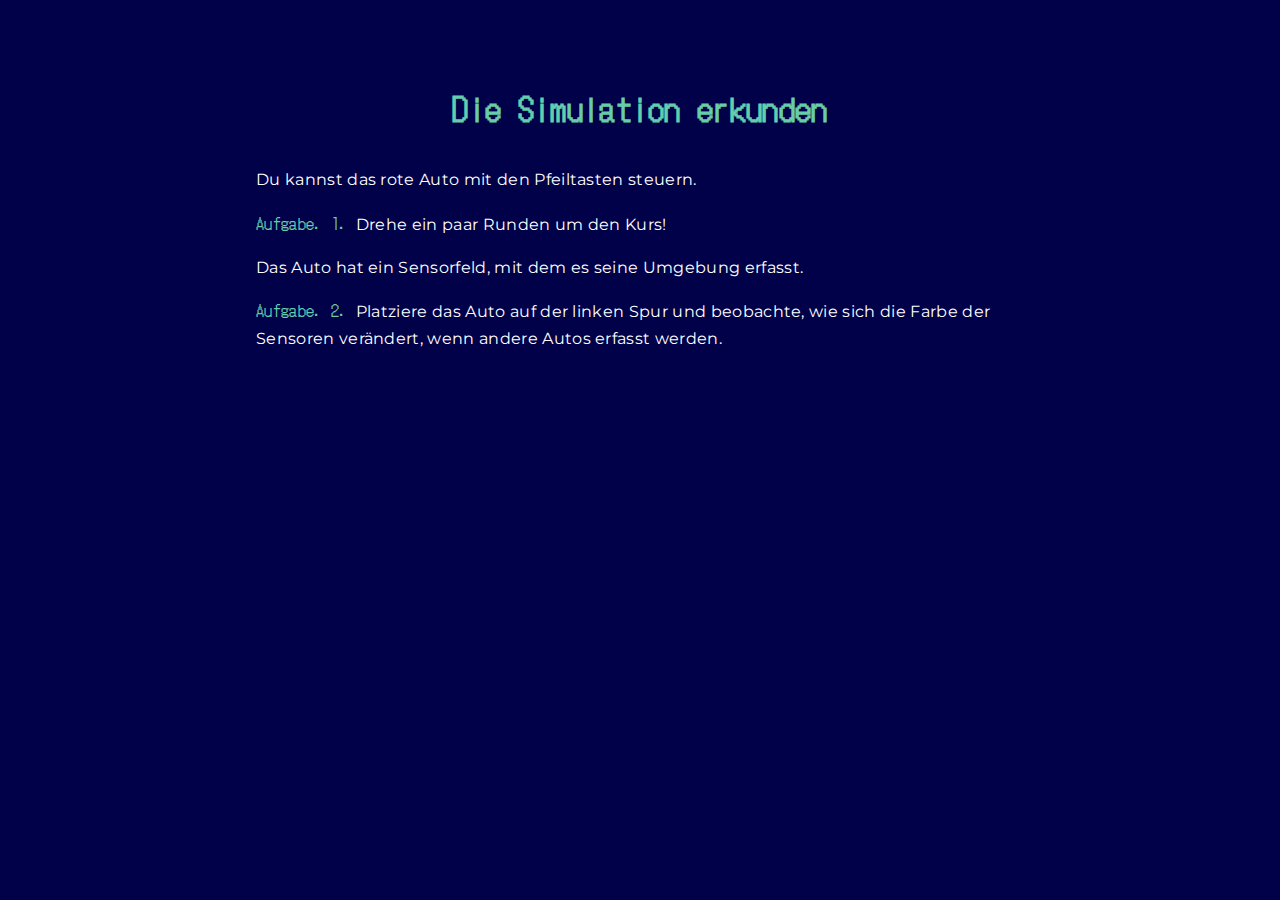
<file: explore.html>
<!DOCTYPE html>
<html lang="de">
    <head>
        <meta charset="utf-8">
        <title>Bloblocar</title>
        <link rel="preconnect" href="https://fonts.gstatic.com"> 
        <link href="https://fonts.googleapis.com/css2?family=DotGothic16&family=Montserrat:wght@300&display=swap" rel="stylesheet">
        <link rel="stylesheet" href="css/styles.css" />
    </head>
    <body>
        <main>
            <article>
                <h1>Die Simulation erkunden</h1>
                <p>Du kannst das rote Auto mit den Pfeiltasten steuern.</p>
                <p><span class="task">Aufgabe. </span>Drehe ein paar Runden um den Kurs!</p>
                <p>Das Auto hat ein Sensorfeld, mit dem es seine Umgebung erfasst.</p>
                <p><span class="task">Aufgabe. </span>Platziere das Auto auf der linken Spur und beobachte, wie sich die Farbe der Sensoren verändert, wenn andere Autos erfasst werden.</p>
            </article>
        </main>
    </body>
</html>
</file>
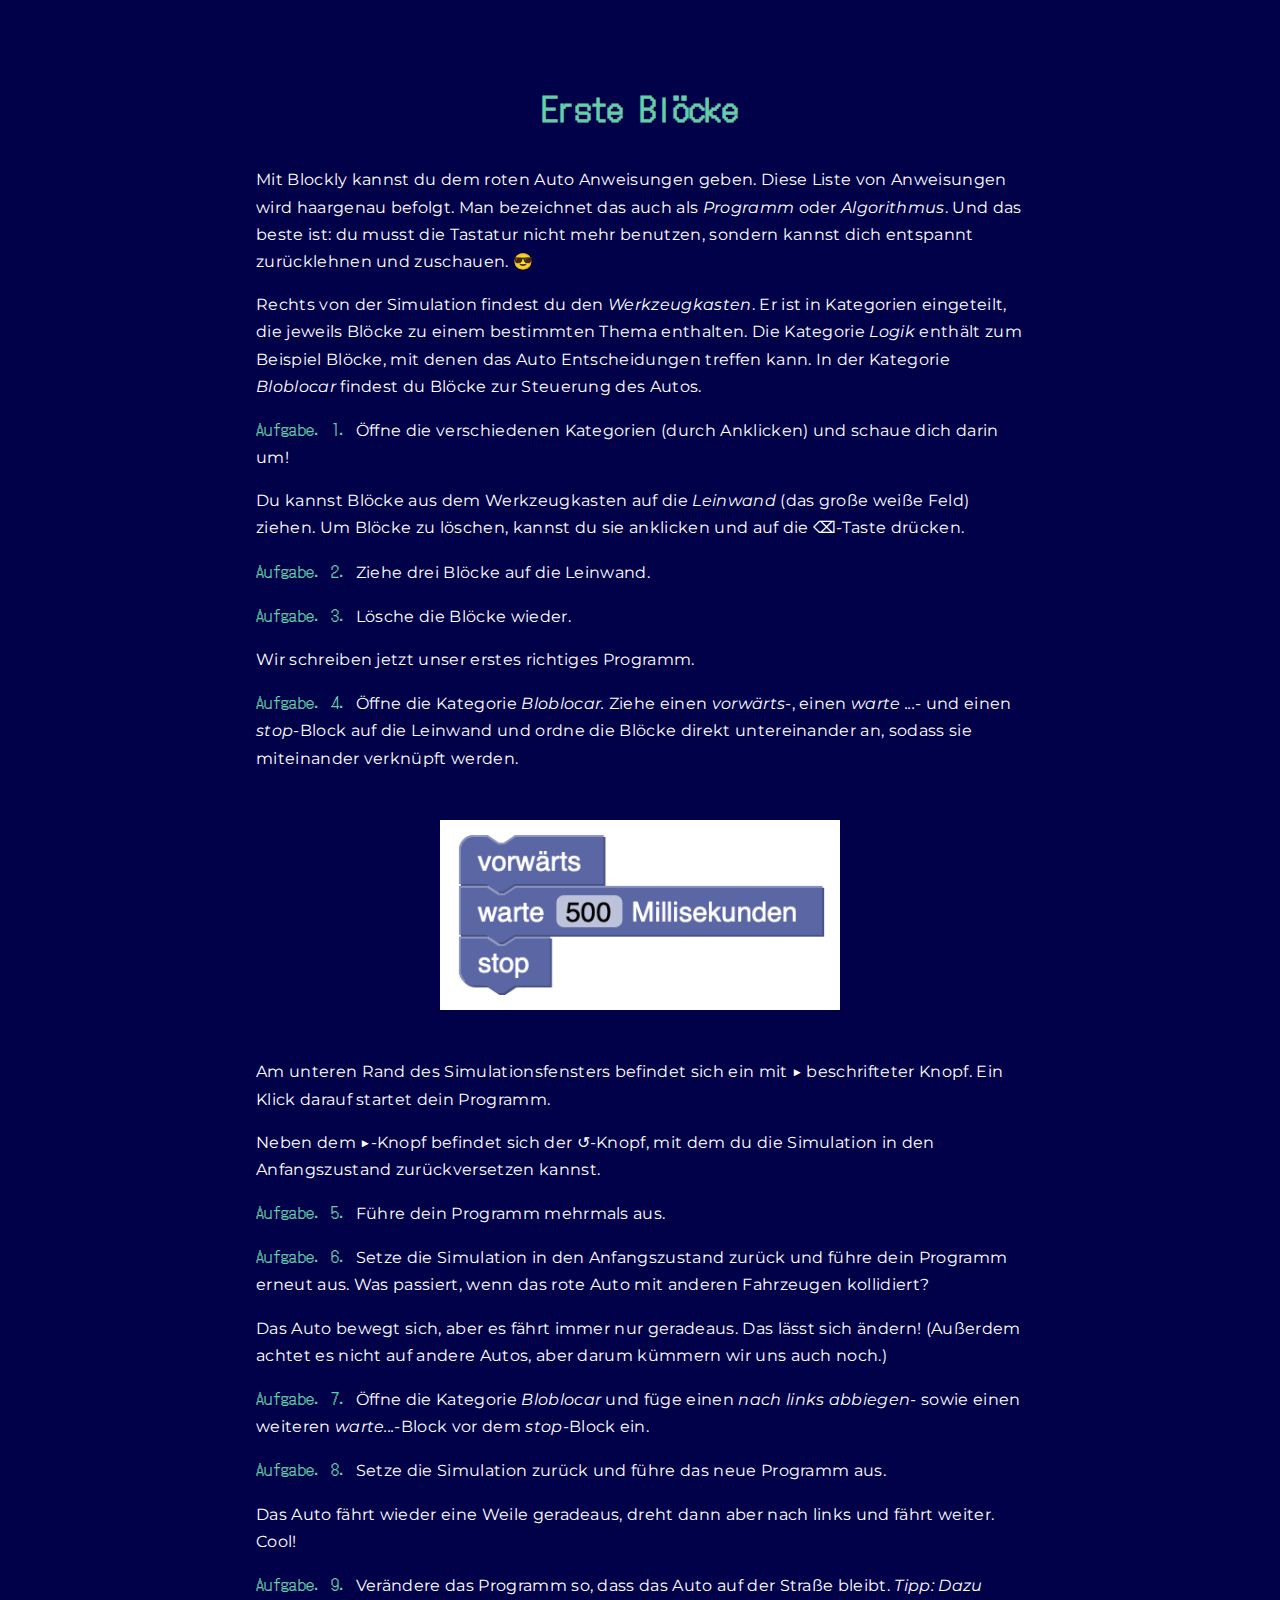
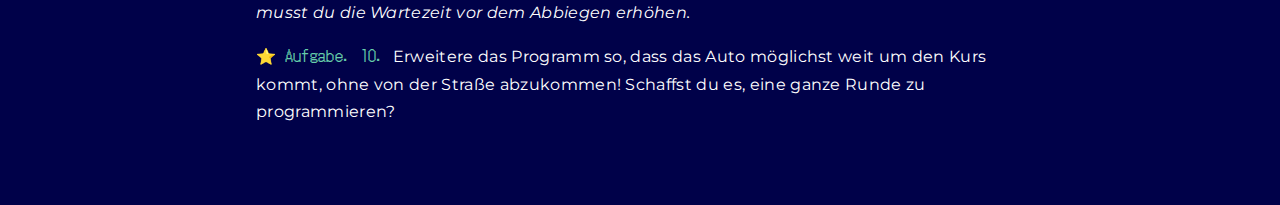
<file: open-loop.html>
<!DOCTYPE html>
<html lang="de">
    <head>
        <meta charset="utf-8">
        <title>Bloblocar</title>
        <link rel="preconnect" href="https://fonts.gstatic.com"> 
        <link href="https://fonts.googleapis.com/css2?family=DotGothic16&family=Montserrat:wght@300&display=swap" rel="stylesheet">
        <link rel="stylesheet" href="css/styles.css" />
    </head>
    <body>
        <main>
            <article>
                <h1>Erste Blöcke</h1>
                <p>Mit Blockly kannst du dem roten Auto Anweisungen geben. Diese Liste von Anweisungen wird haargenau befolgt. Man bezeichnet das auch als <em>Programm</em> oder <em>Algorithmus</em>. Und das beste ist: du musst die Tastatur nicht mehr benutzen, sondern kannst dich entspannt zurücklehnen und zuschauen. 😎</p>

                <p>Rechts von der Simulation findest du den <em>Werkzeugkasten</em>. Er ist in Kategorien eingeteilt, die jeweils Blöcke zu einem bestimmten Thema enthalten. Die Kategorie <em>Logik</em> enthält zum Beispiel Blöcke, mit denen das Auto Entscheidungen treffen kann. In der Kategorie <em>Bloblocar</em> findest du Blöcke zur Steuerung des Autos.</p>
                <p><span class="task">Aufgabe. </span>Öffne die verschiedenen Kategorien (durch Anklicken) und schaue dich darin um!</p>

                <p>Du kannst Blöcke aus dem Werkzeugkasten auf die <em>Leinwand</em> (das große weiße Feld) ziehen. Um Blöcke zu löschen, kannst du sie anklicken und auf die ⌫-Taste drücken.</p>
                <p><span class="task">Aufgabe. </span>Ziehe drei Blöcke auf die Leinwand.</p>
                <p><span class="task">Aufgabe. </span>Lösche die Blöcke wieder.</p>

                <p>Wir schreiben jetzt unser erstes richtiges Programm.</p>
                <p><span class="task">Aufgabe. </span>Öffne die Kategorie <em>Bloblocar.</em> Ziehe einen <em>vorwärts</em>-, einen <em>warte ...</em>- und einen <em>stop</em>-Block auf die Leinwand und ordne die Blöcke direkt untereinander an, sodass sie miteinander verknüpft werden.</p>
                
                <img style="max-width: 50%;" src="res/start-stop.png"/>

                <p>Am unteren Rand des Simulationsfensters befindet sich ein mit ▶ beschrifteter Knopf. Ein Klick darauf startet dein Programm.</p>
                <p>Neben dem ▶-Knopf befindet sich der ↺-Knopf, mit dem du die Simulation in den Anfangszustand zurückversetzen kannst.</p>
                <p><span class="task">Aufgabe. </span>Führe dein Programm mehrmals aus.</p>
                <p><span class="task">Aufgabe. </span>Setze die Simulation in den Anfangszustand zurück und führe dein Programm erneut aus. Was passiert, wenn das rote Auto mit anderen Fahrzeugen kollidiert?</p>

                <p>Das Auto bewegt sich, aber es fährt immer nur geradeaus. Das lässt sich ändern! (Außerdem achtet es nicht auf andere Autos, aber darum kümmern wir uns auch noch.)</p>
                <p><span class="task">Aufgabe. </span>Öffne die Kategorie <em>Bloblocar</em> und füge einen <em>nach links abbiegen</em>- sowie einen weiteren <em> warte...</em>-Block vor dem <em>stop</em>-Block ein.</p>
                <p><span class="task">Aufgabe. </span>Setze die Simulation zurück und führe das neue Programm aus.</p>

                <p>Das Auto fährt wieder eine Weile geradeaus, dreht dann aber nach links und fährt weiter. Cool!</p>
                <p><span class="task">Aufgabe. </span>Verändere das Programm so, dass das Auto auf der Straße bleibt. <em>Tipp: Dazu musst du die Wartezeit vor dem Abbiegen erhöhen.</em>
                </p><p><span class="task">⭐️ Aufgabe. </span>Erweitere das Programm so, dass das Auto möglichst weit um den Kurs kommt, ohne von der Straße abzukommen! Schaffst du es, eine ganze Runde zu programmieren?</p>
            </article>
        </main>
    </body>
</html>
</file>
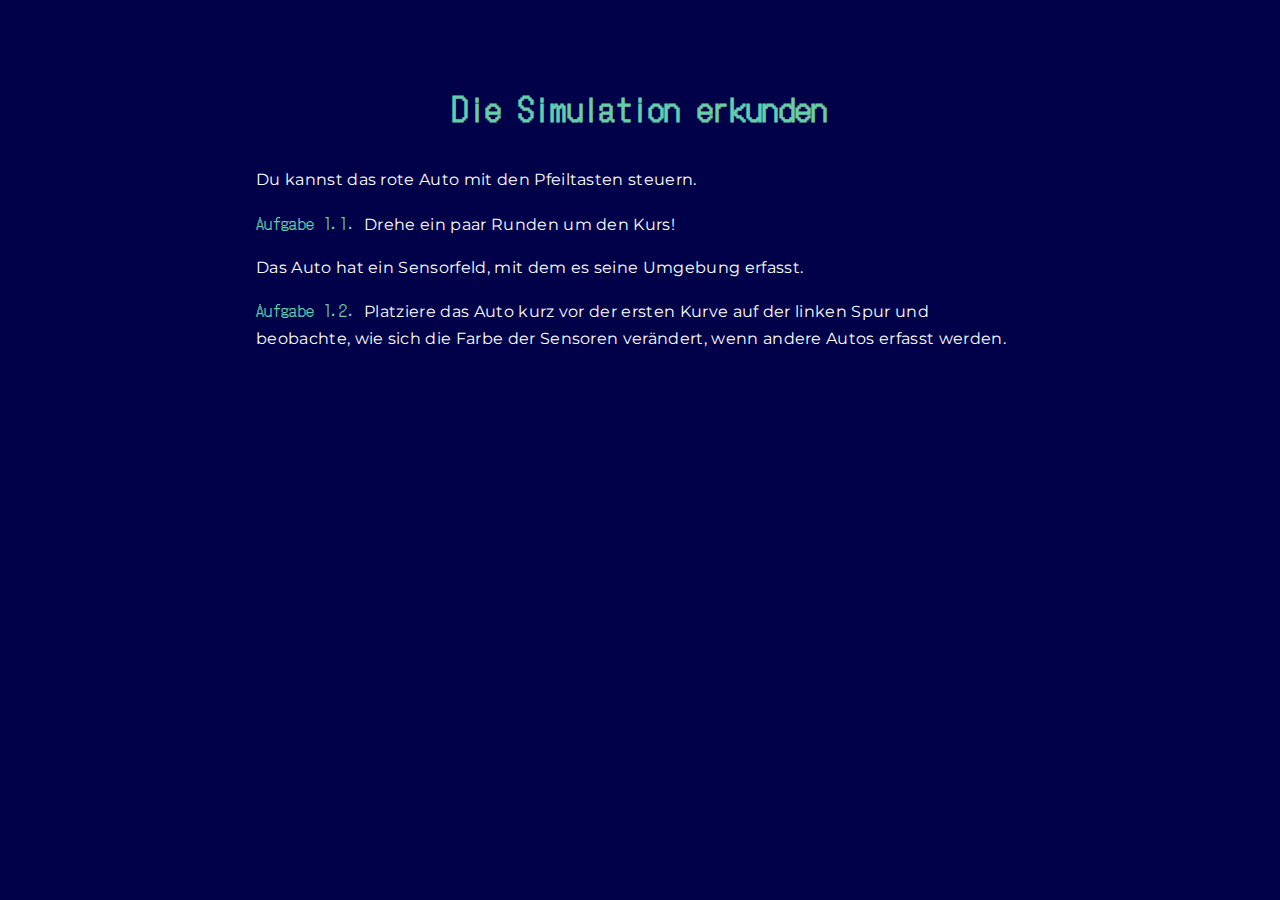
<file: t0-explore.html>
<!DOCTYPE html>
<html lang="de">
    <head>
        <meta charset="utf-8">
        <title>Bloblocar</title>
        <link rel="preconnect" href="https://fonts.gstatic.com"> 
        <link href="https://fonts.googleapis.com/css2?family=DotGothic16&family=Montserrat:wght@300&display=swap" rel="stylesheet">
        <link rel="stylesheet" href="css/styles.css" />
    </head>
    <body>
        <main>
            <article>
                <h1>Die Simulation erkunden</h1>
                <p>Du kannst das rote Auto mit den Pfeiltasten steuern.</p>
                <p><span class="task">Aufgabe 1.</span>Drehe ein paar Runden um den Kurs!</p>
                <p>Das Auto hat ein Sensorfeld, mit dem es seine Umgebung erfasst.</p>
                <p><span class="task">Aufgabe 1.</span>Platziere das Auto kurz vor der ersten Kurve auf der linken Spur und beobachte, wie sich die Farbe der Sensoren verändert, wenn andere Autos erfasst werden.</p>
            </article>
        </main>
    </body>
</html>
</file>
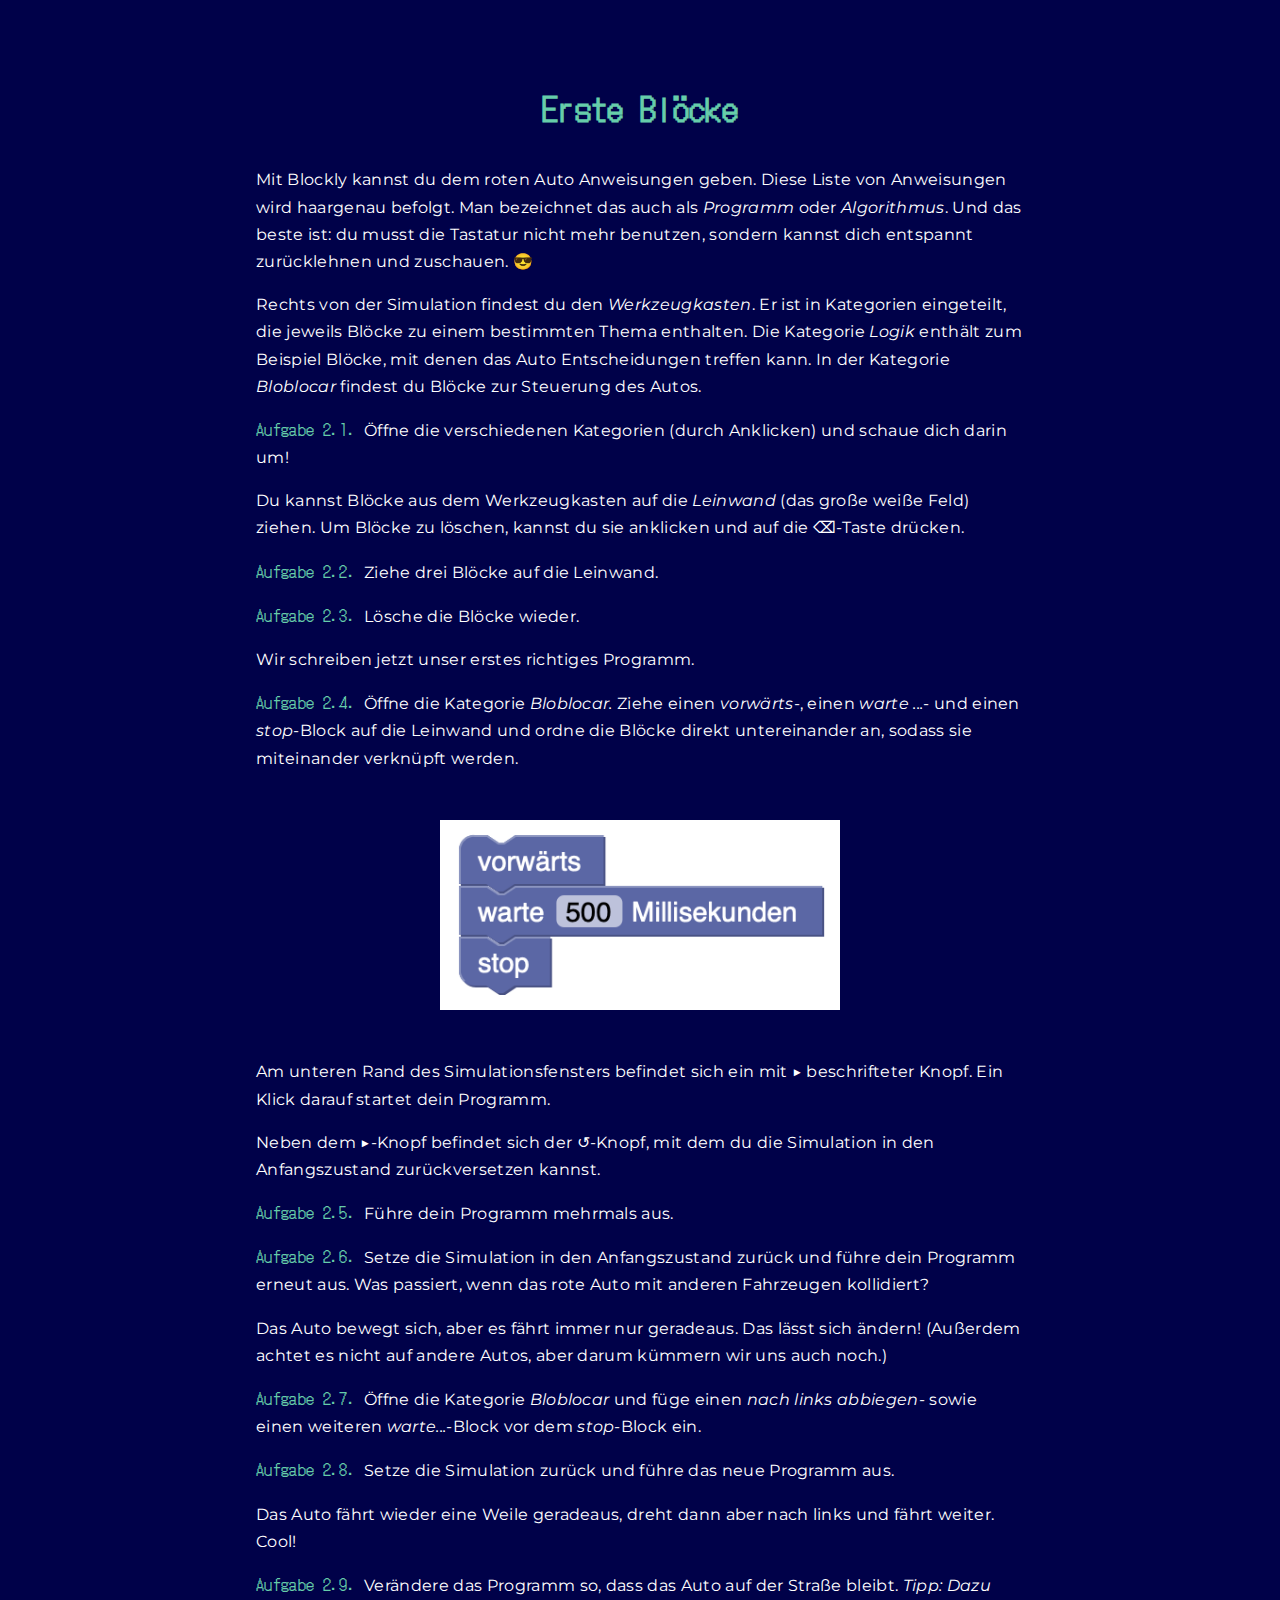
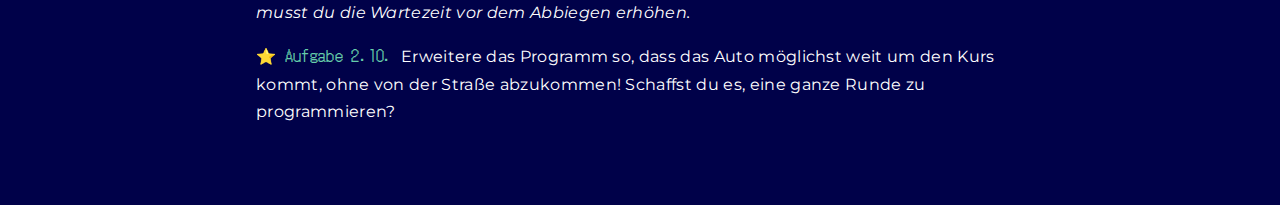
<file: t1-open-loop.html>
<!DOCTYPE html>
<html lang="de">
    <head>
        <meta charset="utf-8">
        <title>Bloblocar</title>
        <link rel="preconnect" href="https://fonts.gstatic.com"> 
        <link href="https://fonts.googleapis.com/css2?family=DotGothic16&family=Montserrat:wght@300&display=swap" rel="stylesheet">
        <link rel="stylesheet" href="css/styles.css" />
    </head>
    <body>
        <main>
            <article>
                <h1>Erste Blöcke</h1>
                <p>Mit Blockly kannst du dem roten Auto Anweisungen geben. Diese Liste von Anweisungen wird haargenau befolgt. Man bezeichnet das auch als <em>Programm</em> oder <em>Algorithmus</em>. Und das beste ist: du musst die Tastatur nicht mehr benutzen, sondern kannst dich entspannt zurücklehnen und zuschauen. 😎</p>

                <p>Rechts von der Simulation findest du den <em>Werkzeugkasten</em>. Er ist in Kategorien eingeteilt, die jeweils Blöcke zu einem bestimmten Thema enthalten. Die Kategorie <em>Logik</em> enthält zum Beispiel Blöcke, mit denen das Auto Entscheidungen treffen kann. In der Kategorie <em>Bloblocar</em> findest du Blöcke zur Steuerung des Autos.</p>
                <p><span class="task">Aufgabe 2.</span>Öffne die verschiedenen Kategorien (durch Anklicken) und schaue dich darin um!</p>

                <p>Du kannst Blöcke aus dem Werkzeugkasten auf die <em>Leinwand</em> (das große weiße Feld) ziehen. Um Blöcke zu löschen, kannst du sie anklicken und auf die ⌫-Taste drücken.</p>
                <p><span class="task">Aufgabe 2.</span>Ziehe drei Blöcke auf die Leinwand.</p>
                <p><span class="task">Aufgabe 2.</span>Lösche die Blöcke wieder.</p>

                <p>Wir schreiben jetzt unser erstes richtiges Programm.</p>
                <p><span class="task">Aufgabe 2.</span>Öffne die Kategorie <em>Bloblocar.</em> Ziehe einen <em>vorwärts</em>-, einen <em>warte ...</em>- und einen <em>stop</em>-Block auf die Leinwand und ordne die Blöcke direkt untereinander an, sodass sie miteinander verknüpft werden.</p>
                
                <img style="max-width: 50%;" src="res/start-stop.png"/>

                <p>Am unteren Rand des Simulationsfensters befindet sich ein mit ▶ beschrifteter Knopf. Ein Klick darauf startet dein Programm.</p>
                <p>Neben dem ▶-Knopf befindet sich der ↺-Knopf, mit dem du die Simulation in den Anfangszustand zurückversetzen kannst.</p>
                <p><span class="task">Aufgabe 2.</span>Führe dein Programm mehrmals aus.</p>
                <p><span class="task">Aufgabe 2.</span>Setze die Simulation in den Anfangszustand zurück und führe dein Programm erneut aus. Was passiert, wenn das rote Auto mit anderen Fahrzeugen kollidiert?</p>

                <p>Das Auto bewegt sich, aber es fährt immer nur geradeaus. Das lässt sich ändern! (Außerdem achtet es nicht auf andere Autos, aber darum kümmern wir uns auch noch.)</p>
                <p><span class="task">Aufgabe 2.</span>Öffne die Kategorie <em>Bloblocar</em> und füge einen <em>nach links abbiegen</em>- sowie einen weiteren <em> warte...</em>-Block vor dem <em>stop</em>-Block ein.</p>
                <p><span class="task">Aufgabe 2.</span>Setze die Simulation zurück und führe das neue Programm aus.</p>

                <p>Das Auto fährt wieder eine Weile geradeaus, dreht dann aber nach links und fährt weiter. Cool!</p>
                <p><span class="task">Aufgabe 2.</span>Verändere das Programm so, dass das Auto auf der Straße bleibt. <em>Tipp: Dazu musst du die Wartezeit vor dem Abbiegen erhöhen.</em>
                </p><p><span class="task">⭐️ Aufgabe 2.</span>Erweitere das Programm so, dass das Auto möglichst weit um den Kurs kommt, ohne von der Straße abzukommen! Schaffst du es, eine ganze Runde zu programmieren?</p>
            </article>
        </main>
    </body>
</html>
</file>
<file: css/styles.css>
* {
    margin: 0;
    box-sizing: border-box;
}

html {
    background-color: #000149;
    color: white;
    font-family: 'Montserrat', sans-serif;
}

body {
    counter-reset: taskno;
}

.hero {
    min-height: 100vh;
    display: flex;
    flex-direction: column;
    justify-content: space-between;
}

.overflow {
    overflow: auto;
    display: flex;
}

.center {
    padding: 10px;
    margin: auto;
    color: black; /* Blockly UI font color */
    display: flex;
}

main {
    max-width: 50em;
    margin: 5em auto;
    line-height: 1.7;
    letter-spacing: 0.02em;
}

h1, h2, footer, .hero .hint {
    margin: 1em;
    text-align: center;
}

.md-48 {
    font-size: 48px;
}

@keyframes bounce-animation {
    0%   { top: 0px; }
    10%  { top: 10px; }
    20%  { top: 0px; }
    30%  { top: 10px; }
    75%  { top: 0px; }
    100% { top: 0px; }
}

.bounce {
    position: relative;
    animation-name: bounce-animation;
    animation-duration: 1.5s;
    animation-iteration-count: infinite;
    animation-timing-function: ease;
}

h1, h2, footer, a, .task, .spoiler .spoiler--title {
    font-family: 'DotGothic16', monospace;
    color: mediumaquamarine;
}

.task::after{
    counter-increment: taskno;
    content: counter(taskno) ". ";
}

p {
    margin: 1em;
}

img, video {
    display: block;
    margin: 3em auto;
    max-width: 100%;
}

#metacar {
    margin-right: 10px;
}

.blockly {
    height: 600px;
    width: 1400px;
}

.spoiler {
    cursor: pointer;
    padding: 1em;

    border-left: 1px solid mediumaquamarine;
    border-right: 1px solid mediumaquamarine;

    width: 100%;
}

.spoiler--title {
    margin-bottom: 1em;
}

.spoiler .spoiler--content {
    display: none;
}

.spoiler.open .spoiler--content {
    display: block;
}

.spoiler--content img,
.spoiler--content video {
    margin: 1em auto;
}

.spoiler-blockly {
    height: 300px;
    width: 100%;
}

.spoiler-spacer {
    height: 200vh;
}

.floating-toolbar {
    display: inline-flex;
    position: relative;
    z-index: 70; /* Blockly toolbox seems to have z-index 69 */
    bottom: 30px;
    left: 15px;
}

.floating-toolbar--button {
    color: black;
    text-decoration: none;
    display: flex;
    justify-content: center;
    align-items: center;
    vertical-align: middle;

    margin: 5px;
    padding: 5px;
    
    border: none;
    border-radius: 200px;
    background-color: mediumspringgreen;

    cursor: pointer;
    box-shadow: 2px 2px 20px #444444;
}

.floating-toolbar--button:hover {
    box-shadow: 3px 3px 30px #222222;
}

.floating-toolbar--spacer {
    width: 40px;
}

.execution .run {
    display: flex;
}

.execution .stop {
    display: none;
}

.execution.running .run {
    display: none;
}

.execution.running .stop {
    display: flex;
}
</file>
